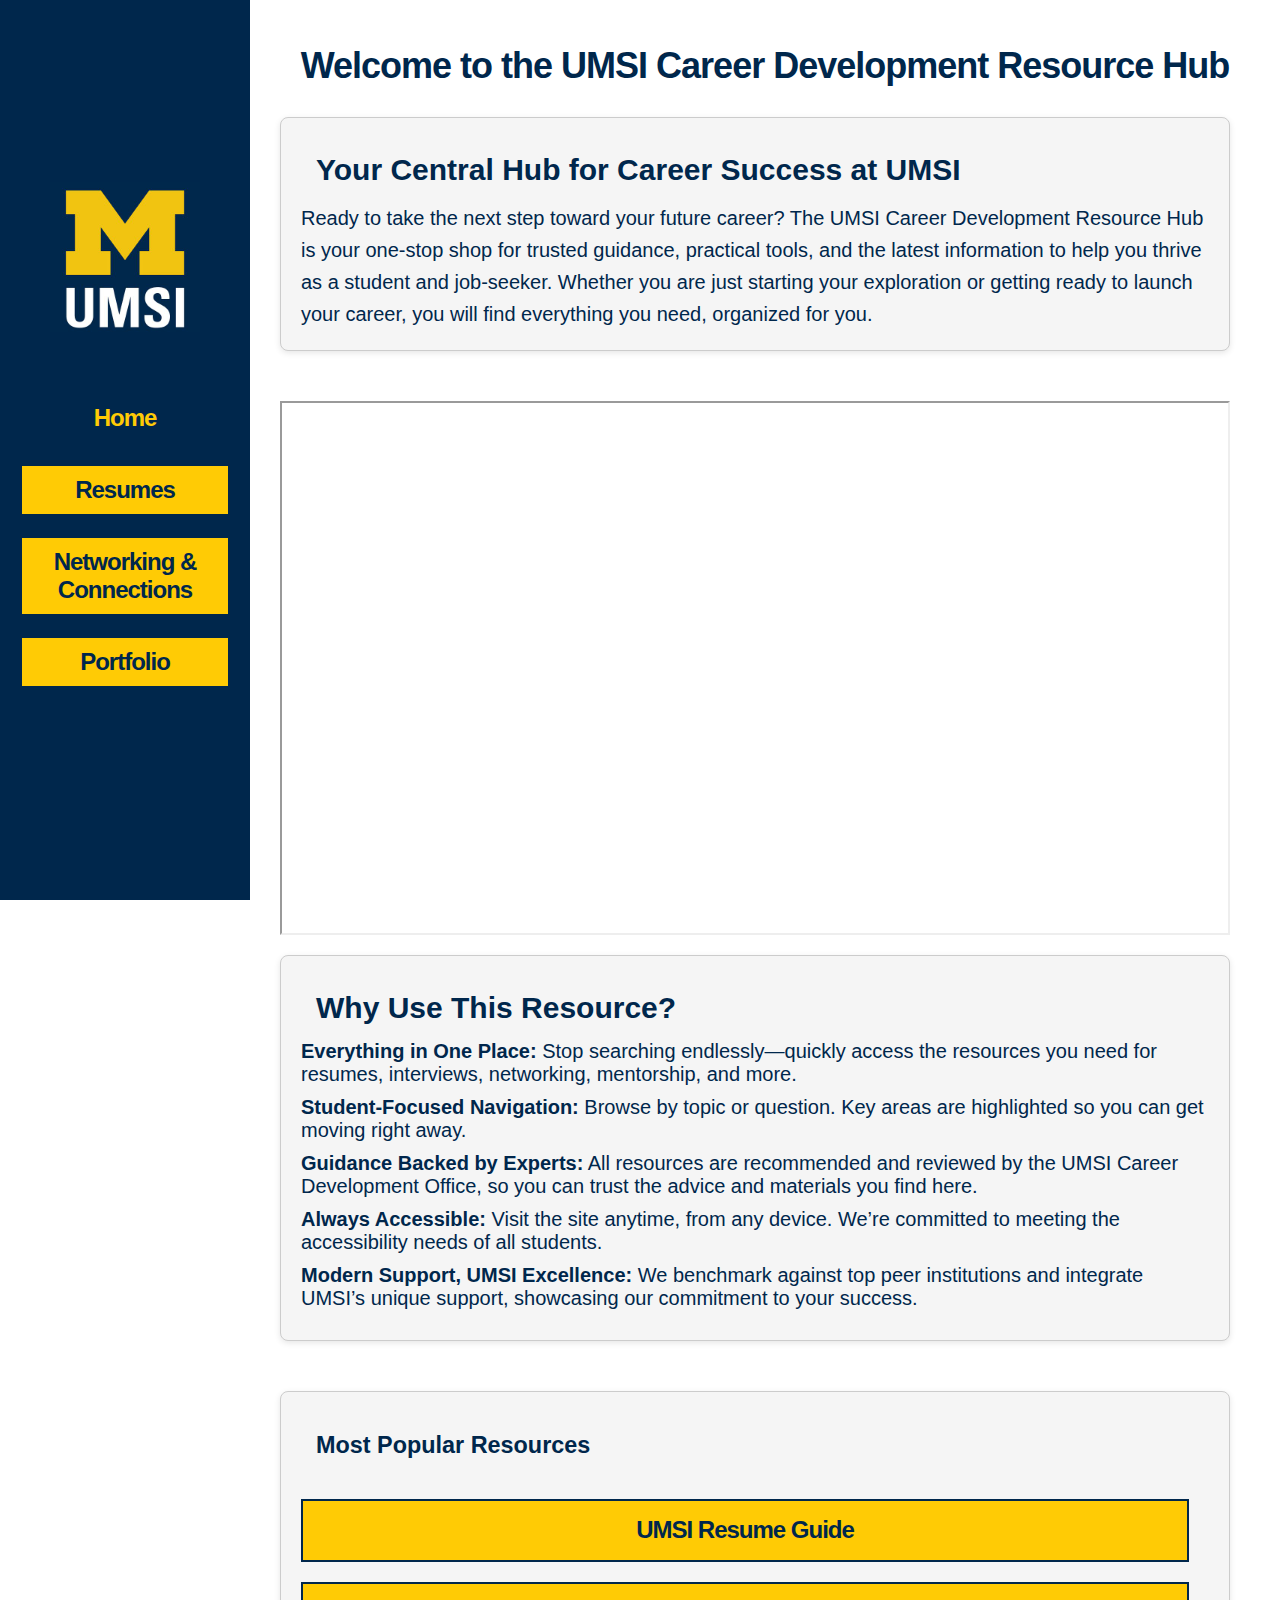
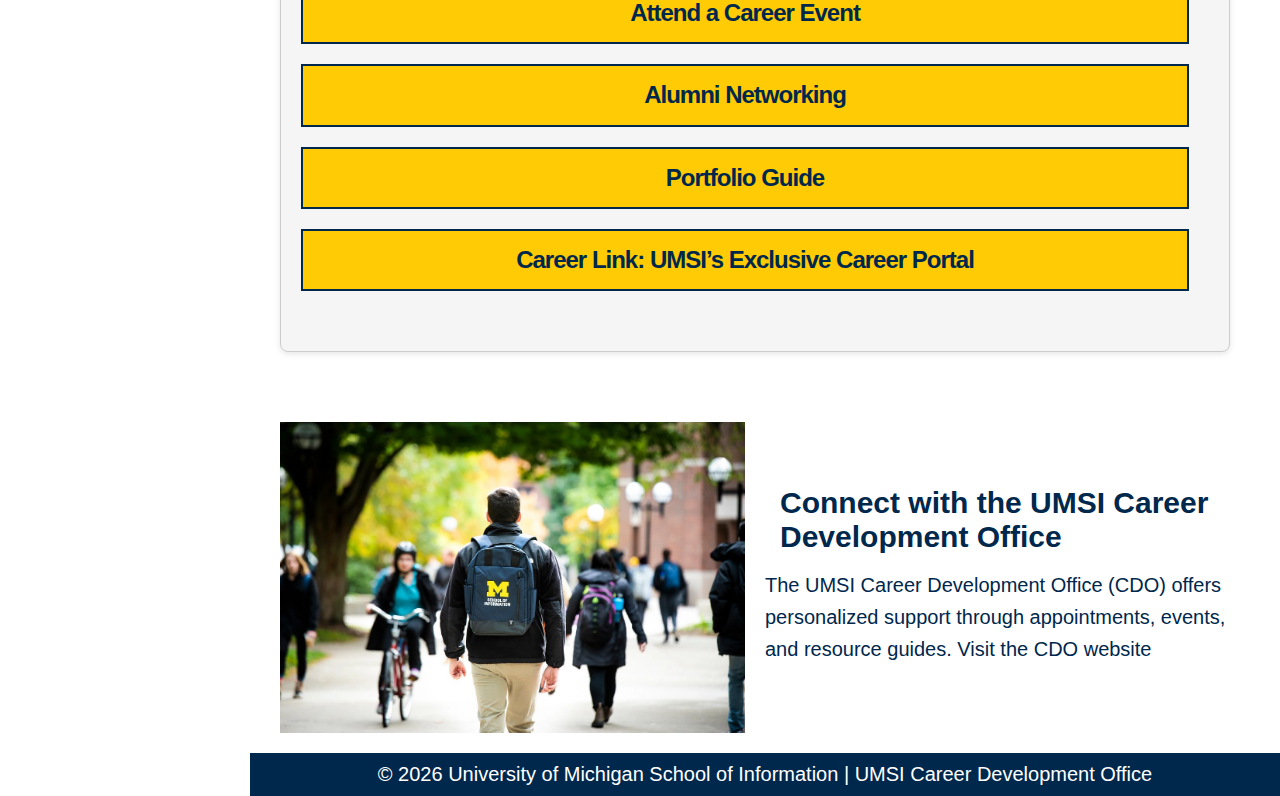
<file: index.html>
<!DOCTYPE html>
<html lang="en">

<head>
  <meta charset="UTF-8">
  <meta name="viewport" content="width=device-width, initial-scale=1.0">
  <link rel="stylesheet" href="reset.css">
  <link rel="stylesheet" href="style.css">
  <title>MSI Career Development Resource Hub</title>
</head>

<body class="page-home">
  <div class="skip" id="#logo"><a href="#main">Skip to Main Content</a></div>
  <header>
    <img src="images/UMSI_signature_vertical_informal_solidblue.jpg" alt="UMSI Logo">
    <nav class="menu-style">
      <ul>
        <li><a href="index.html" class="active">Home</a></li>
        <li><a href="resume.html">Resumes</a></li>
        <li><a href="networking.html">Networking & Connections</a></li>
        <li><a href="portfolio.html">Portfolio</a></li>
      </ul>
    </nav>

  </header>
  <main class="container" id="main">
    <h1>Welcome to the UMSI Career Development Resource Hub</h1>

    <section>
      <div class="home_text1" tabindex="0">
        <h2>Your Central Hub for Career Success at UMSI</h2>
        <p>
          Ready to take the next step toward your future career? The UMSI Career Development Resource Hub is your
          one-stop
          shop for trusted guidance, practical tools, and the latest information to help you thrive as a student and
          job-seeker. Whether you are just starting your exploration or getting ready to launch your career, you will
          find
          everything you need, organized for you.
        </p>
      </div>
    </section>
    <div class="youtube-video" tabindex="0">
      <iframe width="560" height="315" src="https://www.youtube.com/embed/GSjGeDYJ5Nk?si=qhxJPRTIT___x8hG"
        title="YouTube video player"
        allow="accelerometer; autoplay; clipboard-write; encrypted-media; gyroscope; picture-in-picture; web-share"
        referrerpolicy="strict-origin-when-cross-origin" allowfullscreen></iframe>
    </div>

    <section>
      <div class="text2" tabindex="0">
        <h2>Why Use This Resource?</h2>
        <ul>
          <li><strong>Everything in One Place:</strong> Stop searching endlessly—quickly access the resources you need
            for
            resumes, interviews, networking, mentorship, and more.</li>
          <li><strong>Student-Focused Navigation:</strong> Browse by topic or question. Key areas are highlighted so you
            can get moving right away.</li>
          <li><strong>Guidance Backed by Experts:</strong> All resources are recommended and reviewed by the UMSI Career
            Development Office, so you can trust the advice and materials you find here.</li>
          <li><strong>Always Accessible:</strong> Visit the site anytime, from any device. We’re committed to meeting
            the
            accessibility needs of all students.</li>
          <li><strong>Modern Support, UMSI Excellence:</strong> We benchmark against top peer institutions and integrate
            UMSI’s unique support, showcasing our commitment to your success.</li>
        </ul>
      </div>
    </section>
    <section>
      <div class="text3 menu-style" tabindex="0">
        <h3>Most Popular Resources</h3>
        <ul>
          <li><a href="https://docs.google.com/document/d/1_1GfDJyVGIgE82MZjVhuWT_aB_2Hcj1NN62FUCXoR_o/edit?usp=sharing"
              target="_blank">UMSI Resume Guide</a></li>
          <li><a href="https://umsi.campusgroups.com/cdo/home/" target="_blank">Attend a Career Event</a></li>
          <li><a href="https://umich.peoplegrove.com/v2?hubIdentifier=ucan" target="_blank">Alumni Networking</a></li>
          <li><a href="https://docs.google.com/document/d/1xw46Cm9DzC2wVQFxr_Ct96kbddhAhchzqUJpJJTSESc/edit?usp=sharing"
              target="_blank">Portfolio Guide</a></li>
          <li><a href="https://www.si.umich.edu/student-experience/career-development/umsi-careerlink"
              target="_blank">Career Link: UMSI’s Exclusive Career Portal</a></li>
        </ul>
      </div>
    </section>
    <div class="text5">
      <h2>Connect with the UMSI Career Development Office</h2>
      <p>
        The UMSI Career Development Office (CDO) offers personalized support through appointments, events, and
        resource
        guides. <a href="https://www.si.umich.edu/student-experience/career-development" target="_blank">Visit the CDO
          website</a>
      </p>
    </div>
    <div class="home-image" tabindex="0">
      <img src="images/UMSI_CampusFall_UMSIBackpack_02.jpg" alt="A student wears a UMSI backpack in fall on the drag.">
    </div>

    <!-- Content taken & modified from UMGPT with the prompt, "Write me a webpage of intro content to help meet the following requirements - this is for the home page": and then pasted in the client objectives & project requirements"
        UMGPT. (2025). UMGPT ( GPT-4.1 August 25th version) [Large language model]. -->
  </main>
  <footer>
    <p>
      © <span id="year"></span> University of Michigan School of Information |
      UMSI Career Development Office
    </p>
  </footer>

  <script>
    window.addEventListener("DOMContentLoaded", () => {
      document.getElementById("year").textContent = new Date().getFullYear();
    });
  </script>

</body>

</html>
</file>
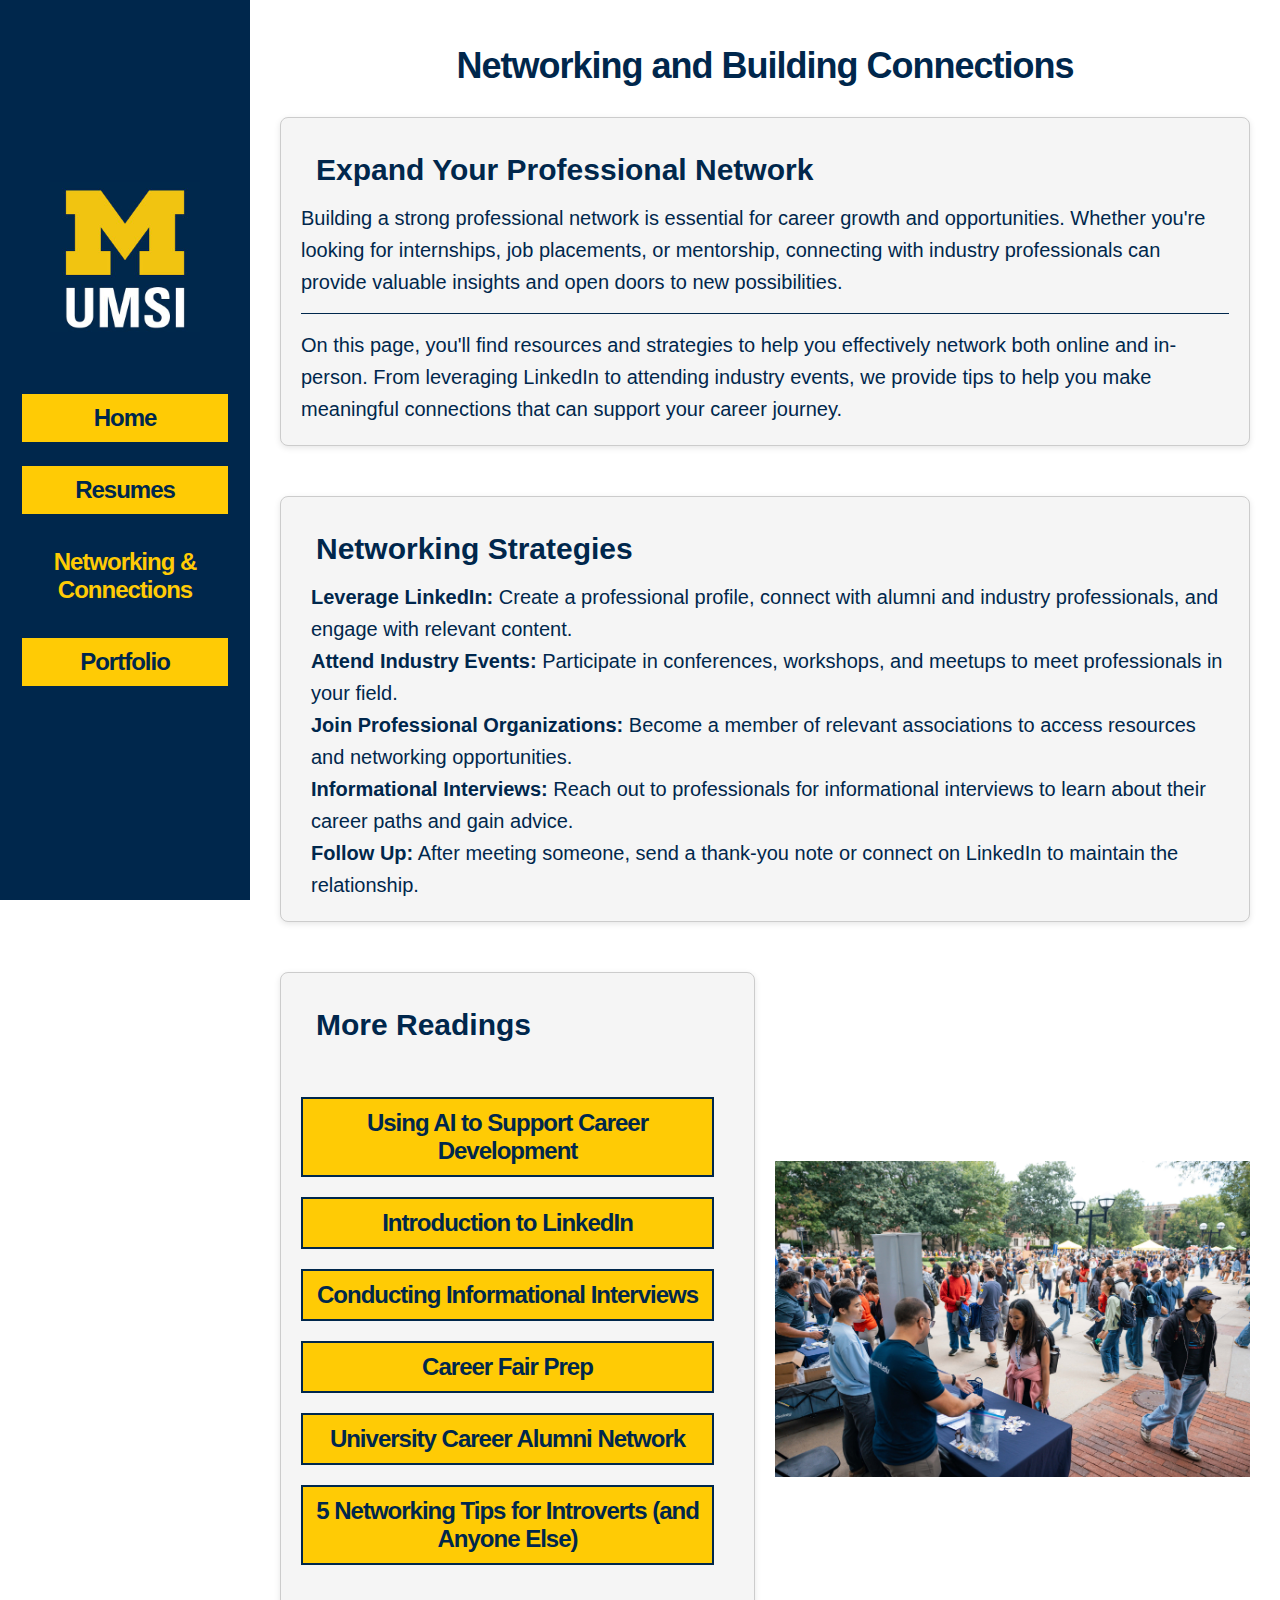
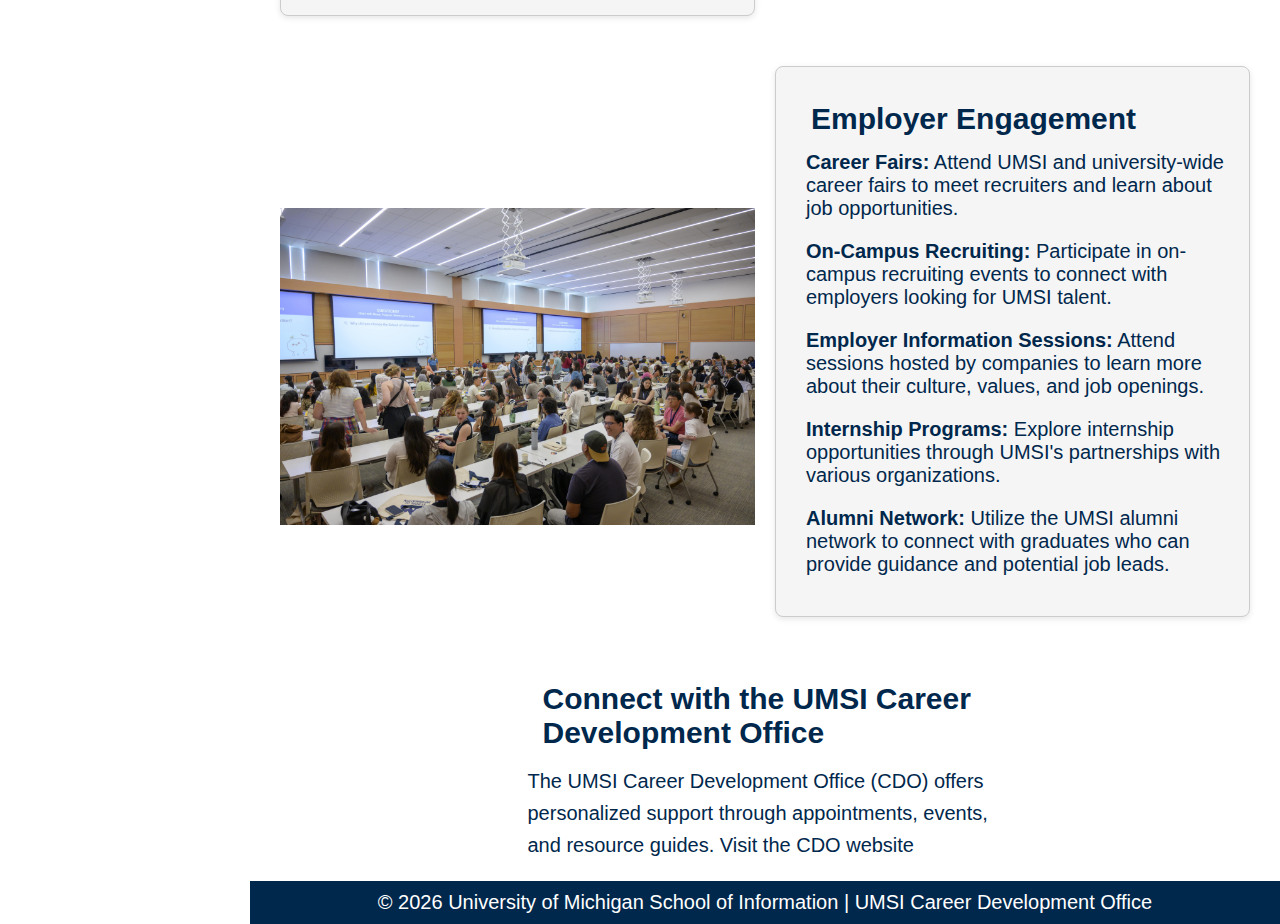
<file: networking.html>
<!DOCTYPE html>
<html lang="en">

<head>
    <meta charset="UTF-8">
    <meta name="viewport" content="width=device-width, initial-scale=1.0">
    <link rel="stylesheet" href="reset.css">
    <link rel="stylesheet" href="style.css">
    <title>MSI Career Development Resource Hub</title>
</head>

<body class="page-networking">
    <div class="skip"><a href="#main">Skip to Main Content</a></div>
    <header>
        <img src="images/UMSI_signature_vertical_informal_solidblue.jpg" alt="UMSI Logo">
        <nav class="menu-style">
            <ul>
                <li><a href="index.html">Home</a></li>
                <li><a href="resume.html">Resumes</a></li>
                <li><a href="networking.html" class="active">Networking & Connections</a></li>
                <li><a href=" portfolio.html">Portfolio</a></li>
            </ul>
        </nav>
    </header>
    <main class="container" id="main">
        <h1>Networking and Building Connections</h1>
        <section>
            <div class="text1" tabindex="0">
                <h2>Expand Your Professional Network</h2>
                <p>
                    Building a strong professional network is essential for career growth and opportunities. Whether
                    you're
                    looking for internships, job placements, or mentorship, connecting with industry professionals can
                    provide valuable insights and open doors to new possibilities.
                </p>
                <p>
                    On this page, you'll find resources and strategies to help you effectively network both online and
                    in-person. From leveraging LinkedIn to attending industry events, we provide tips to help you make
                    meaningful connections that can support your career journey.
                </p>
            </div>
        </section>
        <section>
            <div class="text2 menu-style" tabindex="0">
                <h2>More Readings</h2>
                <ol>
                    <li><a href="https://docs.google.com/document/d/1C-rxX5VcjVH7YjMdHil1VMo9ZdSOHmausOcX61dld-g/edit?usp=sharing"
                            target="_blank">Using AI to Support Career Development</a></li>
                    <li><a href="https://docs.google.com/presentation/d/1nzh_zRxQBeps12FGQnP8DJLFVAzuLrXwaT8gTJa6pBk/edit?usp=sharing"
                            target="_blank">Introduction to LinkedIn</a></li>
                    <li><a href="https://docs.google.com/presentation/d/1QR0UA8V4d_hjHuayVbzF5_bx8d_8m3Ohvx9e5SiBodg/edit?usp=sharing"
                            target="_blank">Conducting Informational Interviews</a></li>
                    <li><a href="https://docs.google.com/presentation/d/1ZQG4dY5Let1iot2GuKhV1mO_vgbvxv4YTNE2HP2qqf8/edit?usp=sharing"
                            target="_blank">Career Fair Prep</a></li>
                    <li><a href="https://umich.peoplegrove.com/hub/ucan/home" target="_blank">University Career Alumni
                            Network</a></li>
                    <li><a href="https://hbr.org/2024/04/5-networking-tips-for-introverts-and-anyone-else"
                            target="_blank">5
                            Networking Tips for Introverts (and Anyone Else)</a></li>
                </ol>
            </div>
        </section>
        <section>
            <div class="text3" tabindex="0">
                <h2>Networking Strategies</h2>
                <ol>
                    <li><strong>Leverage LinkedIn:</strong> Create a professional profile, connect with alumni and
                        industry
                        professionals, and engage with relevant content.</li>
                    <li><strong>Attend Industry Events:</strong> Participate in conferences, workshops, and meetups to
                        meet
                        professionals in your field.</li>
                    <li><strong>Join Professional Organizations:</strong> Become a member of relevant associations to
                        access
                        resources and networking opportunities.</li>
                    <li><strong>Informational Interviews:</strong> Reach out to professionals for informational
                        interviews
                        to learn about their career paths and gain advice.</li>
                    <li><strong>Follow Up:</strong> After meeting someone, send a thank-you note or connect on LinkedIn
                        to
                        maintain the relationship.</li>
                </ol>
            </div>
        </section>
        <section>
            <div class="text4" tabindex="0">
                <h2>Employer Engagement</h2>
                <ol>
                    <li><strong>Career Fairs:</strong> Attend UMSI and university-wide career fairs to meet recruiters
                        and
                        learn about job opportunities.</li>
                    <li><strong>On-Campus Recruiting:</strong> Participate in on-campus recruiting events to connect
                        with
                        employers looking for UMSI talent.</li>
                    <li><strong>Employer Information Sessions:</strong> Attend sessions hosted by companies to learn
                        more
                        about their culture, values, and job openings.</li>
                    <li><strong>Internship Programs:</strong> Explore internship opportunities through UMSI's
                        partnerships
                        with various organizations.</li>
                    <li><strong>Alumni Network:</strong> Utilize the UMSI alumni network to connect with graduates who
                        can
                        provide guidance and potential job leads.</li>
                </ol>
            </div>
        </section>
        <div class="networking-festifall" tabindex="0"><img src="images/MCOMMONS-Festifall2025-24-min.jpg"
                alt="Student at a table at Festifall 2025."></div>
        <div class="networking-orientation" tabindex="0">
            <img src="images/UMSI_MastersOrientation_081825_03-min.jpg"
                alt="Students at UMSI Masters Orientation 2025.">
        </div>

        <div class="text5" tabindex="0">
            <h2>Connect with the UMSI Career Development Office</h2>
            <p>
                The UMSI Career Development Office (CDO) offers personalized support through appointments, events, and
                resource guides. <a href="https://www.si.umich.edu/student-experience/career-development"
                    target="_blank">Visit the CDO website</a>
        </div>
    </main>
    <footer>
        <p>
            © <span id="year"></span> University of Michigan School of Information |
            UMSI Career Development Office
        </p>
    </footer>

    <script>
        window.addEventListener("DOMContentLoaded", () => {
            document.getElementById("year").textContent = new Date().getFullYear();
        });
    </script>

</body>

</html>
</file>
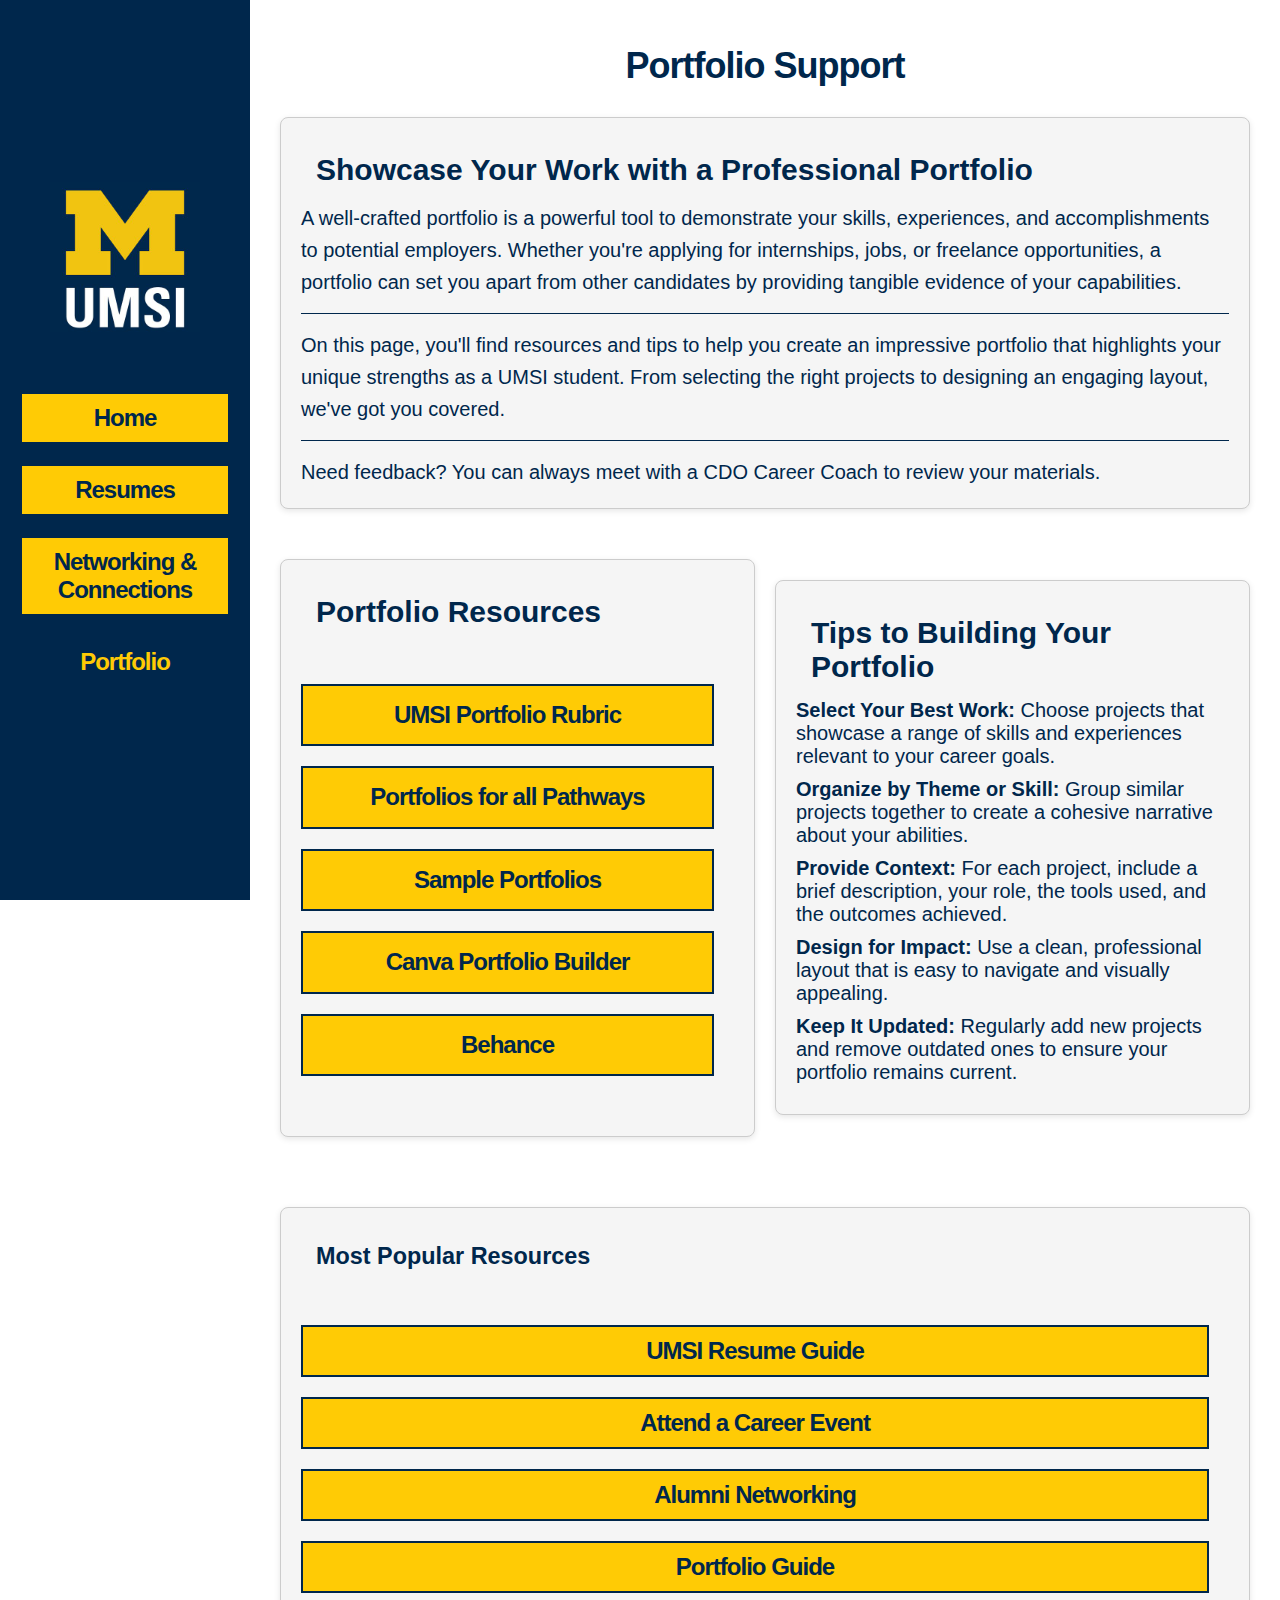
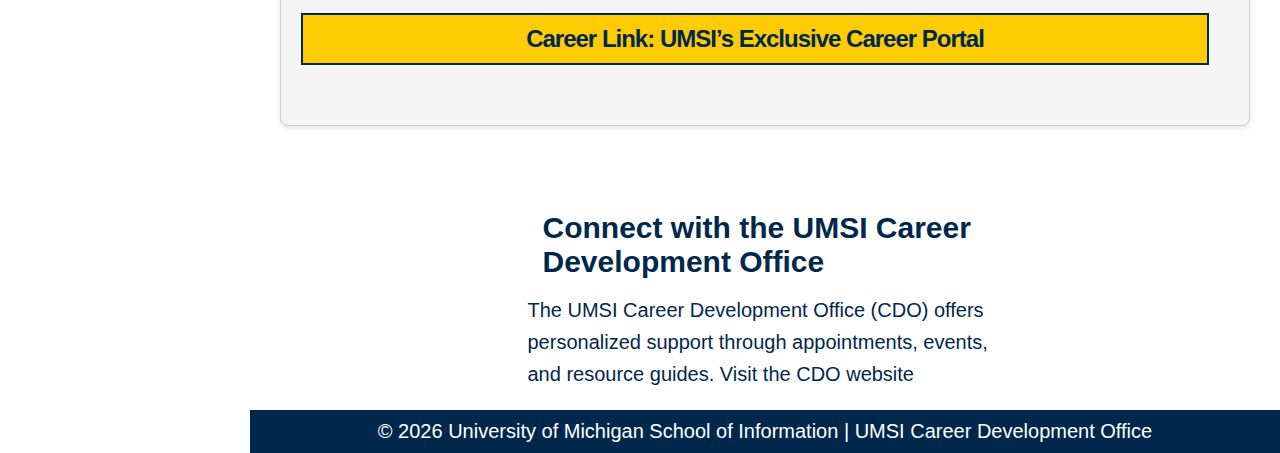
<file: portfolio.html>
<!DOCTYPE html>
<html lang="en">

<head>
    <meta charset="UTF-8">
    <meta name="viewport" content="width=device-width, initial-scale=1.0">
    <link rel="stylesheet" href="reset.css">
    <link rel="stylesheet" href="style.css">
    <title>MSI Career Development Resource Hub</title>
</head>

<body class="page-portfolio">
    <div class="skip"><a href="#main">Skip to Main Content</a></div>
    <header>
        <img src="images/UMSI_signature_vertical_informal_solidblue.jpg" alt="UMSI Logo">
        <nav class="menu-style">
            <ul>
                <li><a href="index.html">Home</a></li>
                <li><a href="resume.html">Resumes</a></li>
                <li><a href="networking.html">Networking & Connections</a></li>
                <li><a href="portfolio.html" class="active">Portfolio</a></li>
            </ul>
        </nav>
    </header>
    <main class="container" id="main">
        <h1>Portfolio Support</h1>
        <section>
            <div class="text1" tabindex="0">
                <h2>Showcase Your Work with a Professional Portfolio</h2>
                <p>
                    A well-crafted portfolio is a powerful tool to demonstrate your skills, experiences, and
                    accomplishments
                    to potential employers. Whether you're applying for internships, jobs, or freelance opportunities, a
                    portfolio can set you apart from other candidates by providing tangible evidence of your
                    capabilities.
                </p>
                <p>
                    On this page, you'll find resources and tips to help you create an impressive portfolio that
                    highlights
                    your unique strengths as a UMSI student. From selecting the right projects to designing an engaging
                    layout, we've got you covered.
                </p>
                <p>
                    Need feedback? You can always <a
                        href="https://www.si.umich.edu/student-experience/career-development/career-coaching"
                        target="_blank">meet with a CDO Career Coach</a> to review your materials.
                </p>
            </div>
        </section>
        <section>
            <div class="text2" tabindex="0">
                <h2>Tips to Building Your Portfolio</h2>
                <ol>
                    <li><strong>Select Your Best Work:</strong> Choose projects that showcase a range of skills and
                        experiences relevant to your career goals.</li>
                    <li><strong>Organize by Theme or Skill:</strong> Group similar projects together to create a
                        cohesive
                        narrative about your abilities.</li>
                    <li><strong>Provide Context:</strong> For each project, include a brief description, your role, the
                        tools used, and the outcomes achieved.</li>
                    <li><strong>Design for Impact:</strong> Use a clean, professional layout that is easy to navigate
                        and
                        visually appealing.</li>
                    <li><strong>Keep It Updated:</strong> Regularly add new projects and remove outdated ones to ensure
                        your
                        portfolio remains current.</li>
                </ol>
            </div>
        </section>
        <section>
            <div class="text3 menu-style" tabindex="0">
                <h2>Portfolio Resources</h2>
                <ul>
                    <li>
                        <a href="https://docs.google.com/document/d/1xw46Cm9DzC2wVQFxr_Ct96kbddhAhchzqUJpJJTSESc/edit?usp=sharing"
                            target="_blank">
                            UMSI Portfolio Rubric
                        </a>
                    </li>
                    <li>
                        <a href="https://docs.google.com/document/d/1i7B6OXVY3tD9ULkVViF6yk2N16Ell1w9KhCzM7WEmTk/edit?usp=sharing"
                            target="_blank">
                            Portfolios for all Pathways
                        </a>
                    </li>
                    <li>
                        <a href="https://www.cofolios.com/" target="_blank">
                            Sample Portfolios
                        </a>
                    </li>
                    <li>
                        <a href="https://www.canva.com/create/portfolios/" target="_blank">
                            Canva Portfolio Builder
                        </a>
                    </li>
                    <li>
                        <a href="https://www.behance.net/" target="_blank">
                            Behance
                        </a>
                    </li>
                </ul>
            </div>
        </section>
        <section>
            <div class="text4 menu-style" tabindex="0">
                <h3>Most Popular Resources</h3>
                <ul>
                    <li><a href="https://docs.google.com/document/d/1_1GfDJyVGIgE82MZjVhuWT_aB_2Hcj1NN62FUCXoR_o/edit?usp=sharing"
                            target="_blank">UMSI Resume Guide</a></li>
                    <li><a href="https://umsi.campusgroups.com/cdo/home/" target="_blank">Attend a Career Event</a></li>
                    <li><a href="https://umich.peoplegrove.com/v2?hubIdentifier=ucan" target="_blank">Alumni
                            Networking</a>
                    </li>
                    <li><a href="https://docs.google.com/document/d/1xw46Cm9DzC2wVQFxr_Ct96kbddhAhchzqUJpJJTSESc/edit?usp=sharing"
                            target="_blank">Portfolio Guide</a></li>
                    <li><a href="https://www.si.umich.edu/student-experience/career-development/umsi-careerlink"
                            target="_blank">Career Link: UMSI’s Exclusive Career Portal</a></li>
                </ul>
        </section>
        <div class="text5" tabindex="0">
            <h2>Connect with the UMSI Career Development Office</h2>
            <p>
                The UMSI Career Development Office (CDO) offers personalized support through appointments, events, and
                resource guides. <a href="https://www.si.umich.edu/student-experience/career-development"
                    target="_blank">Visit the CDO website</a>
            </p>
        </div>
        </section>
    </main>
    <footer>
        <p>
            © <span id="year"></span> University of Michigan School of Information |
            UMSI Career Development Office
        </p>
    </footer>

    <script>
        window.addEventListener("DOMContentLoaded", () => {
            document.getElementById("year").textContent = new Date().getFullYear();
        });
    </script>

</body>

</html>
</file>
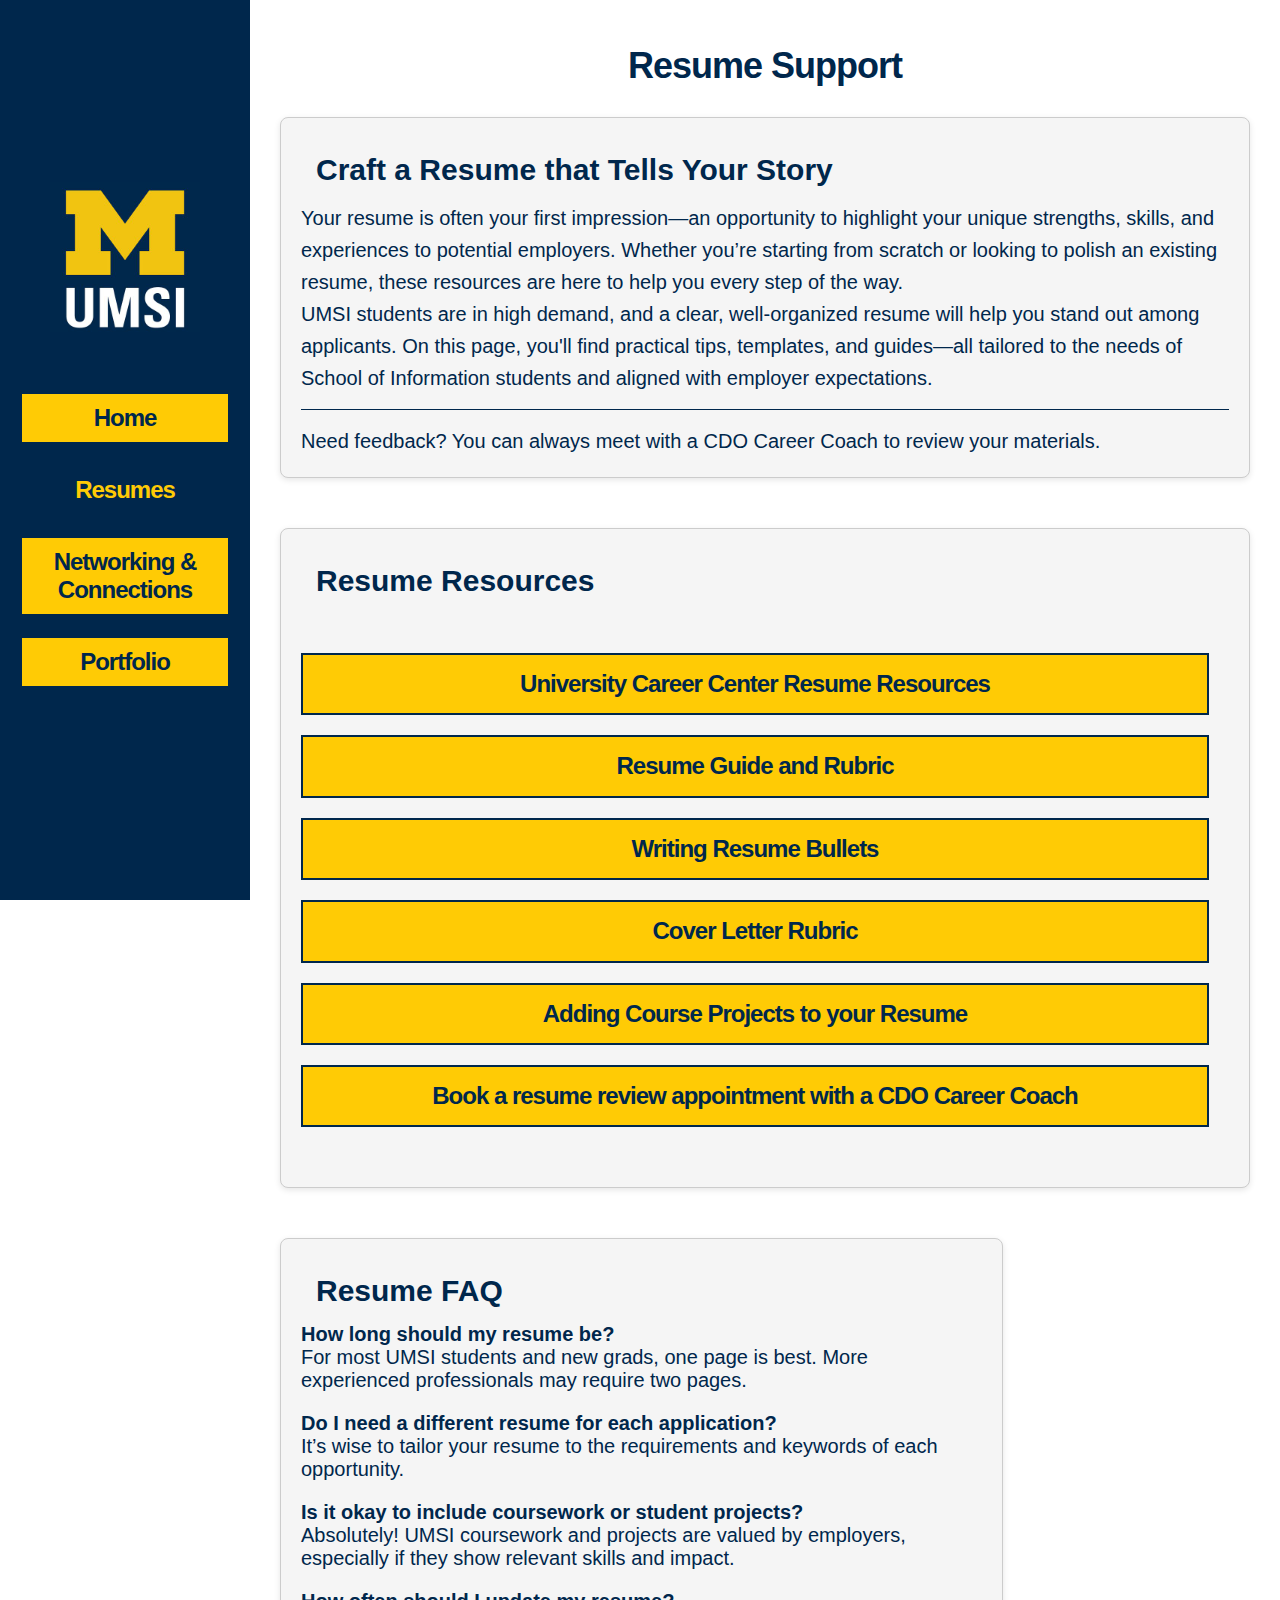
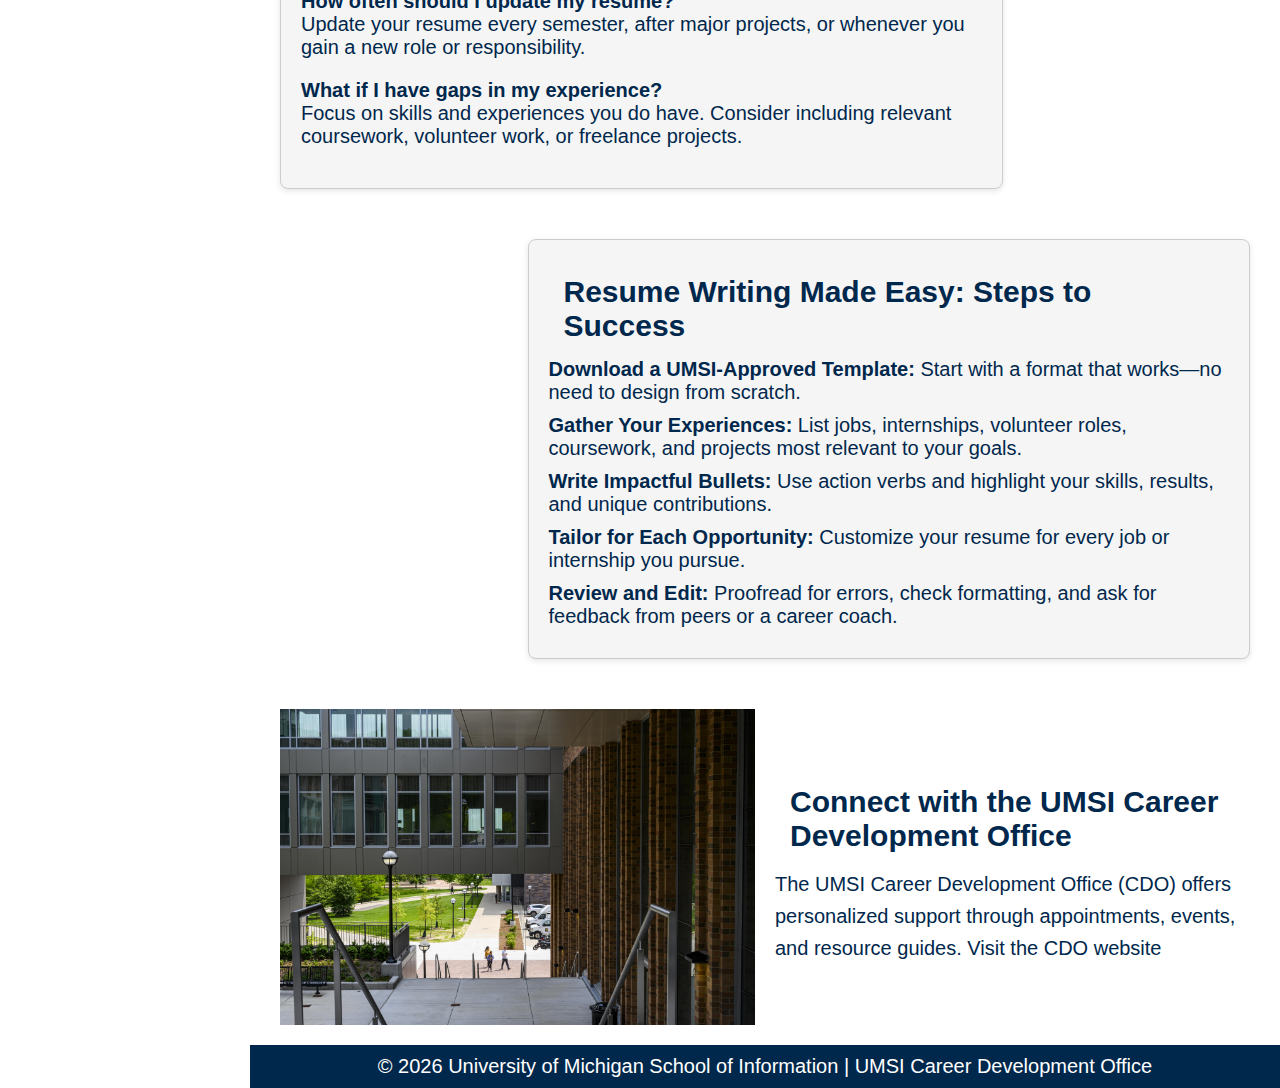
<file: resume.html>
<!DOCTYPE html>
<html lang="en">

<head>
  <meta charset="UTF-8">
  <meta name="viewport" content="width=device-width, initial-scale=1.0">
  <link rel="stylesheet" href="reset.css">
  <link rel="stylesheet" href="style.css">
  <title>Resumes</title>
</head>

<body class="page-resume">
  <div class="skip"><a href="#main">Skip to Main Content</a></div>
  <header>
    <img src="images/UMSI_signature_vertical_informal_solidblue.jpg" alt="UMSI Logo">
    <nav class="menu-style">
      <ul>
        <li><a href="index.html">Home</a></li>
        <li><a href="resume.html" class="active">Resumes</a></li>
        <li><a href="networking.html">Networking & Connections</a></li>
        <li><a href="portfolio.html">Portfolio</a></li>
      </ul>
    </nav>

  </header>
  <main class="container" id="main">
    <h1>Resume Support</h1>
    <section>
      <div class="text1" tabindex="0">
        <h2>Craft a Resume that Tells Your Story</h2>
        <p>
          Your resume is often your first impression—an opportunity to highlight your unique strengths, skills, and
          experiences to potential employers. Whether you’re starting from scratch or looking to polish an existing
          resume, these resources are here to help you every step of the way.
        </p>
      </div>
      <p>
        UMSI students are in high demand, and a clear, well-organized resume will help you stand out among applicants.
        On this page, you'll find practical tips, templates, and guides—all tailored to the needs of School of
        Information students and aligned with employer expectations.
      </p>
      <p>
        Need feedback? You can always <a
          href="https://www.si.umich.edu/student-experience/career-development/career-coaching" target="_blank">meet
          with a CDO Career Coach</a> to review your materials.
      </p>
    </section>

    <section>
      <div class="text2" tabindex="0">
        <h2>Resume Writing Made Easy: Steps to Success</h2>
        <ol>
          <li><strong>Download a UMSI-Approved Template:</strong> Start with a format that works—no need to design from
            scratch.</li>
          <li><strong>Gather Your Experiences:</strong> List jobs, internships, volunteer roles, coursework, and
            projects
            most relevant to your goals.</li>
          <li><strong>Write Impactful Bullets:</strong> Use action verbs and highlight your skills, results, and unique
            contributions.</li>
          <li><strong>Tailor for Each Opportunity:</strong> Customize your resume for every job or internship you
            pursue.
          </li>
          <li><strong>Review and Edit:</strong> Proofread for errors, check formatting, and ask for feedback from peers
            or
            a career coach.</li>
        </ol>
      </div>
    </section>

    <section>
      <div class="text3 menu-style" tabindex="0">
        <h2>Resume Resources</h2>
        <ul>
          <li>
            <a href="https://careercenter.umich.edu/article/resume-resources" target="_blank">
              University Career Center Resume Resources
            </a>
          </li>
          <li>
            <a href="https://docs.google.com/document/d/1_1GfDJyVGIgE82MZjVhuWT_aB_2Hcj1NN62FUCXoR_o/edit?usp=sharing"
              target="_blank">
              Resume Guide and Rubric
            </a>
          </li>
          <li>
            <a href="https://docs.google.com/document/d/1-EVZYH_Fic4mfLVGOXyHTSeRwBWmmi2WHSgGDLGGPEs/edit?usp=sharing"
              target="_blank">
              Writing Resume Bullets
            </a>
          </li>
          <li>
            <a href="https://docs.google.com/document/d/1WJrgSiwXGxGLN_mXBrRUdQy3Lijo68DFwYriGGALGjc/edit?usp=sharing"
              target="_blank">
              Cover Letter Rubric
            </a>
          </li>
          <li>
            <a href="https://docs.google.com/presentation/d/1zKegYumYvZG0y5vAWU91py8K_cHfAG3f22DUA2e_H9c/edit?usp=sharing"
              target="_blank">
              Adding Course Projects to your Resume
            </a>
          </li>
          <li>
            <a href="https://www.si.umich.edu/student-experience/career-development/career-coaching" target="_blank">
              Book a resume review appointment with a CDO Career Coach
            </a>
          </li>
        </ul>
      </div>
    </section>

    <section>
      <div class="text4" tabindex="0">
        <h2>Resume FAQ</h2>
        <ul>
          <li>
            <strong>How long should my resume be?</strong><br>
            For most UMSI students and new grads, one page is best. More experienced professionals may require two
            pages.
          </li>
          <li>
            <strong>Do I need a different resume for each application?</strong><br>
            It’s wise to tailor your resume to the requirements and keywords of each opportunity.
          </li>
          <li>
            <strong>Is it okay to include coursework or student projects?</strong><br>
            Absolutely! UMSI coursework and projects are valued by employers, especially if they show relevant skills
            and
            impact.
          </li>
          <li>
            <strong>How often should I update my resume?</strong><br>
            Update your resume every semester, after major projects, or whenever you gain a new role or responsibility.
          </li>
          <li>
            <strong>What if I have gaps in my experience?</strong><br>
            Focus on skills and experiences you do have. Consider including relevant coursework, volunteer work, or
            freelance projects.
        </ul>
      </div>
    </section>
    <div class="resume-image" tabindex="0">
      <img src="images/UMSI_Leinweber_06032025_01-min.jpg" alt="A landscape image outside the Leinweber Building.">
    </div>
    <!-- Content taken & modified from UMGPT with the prompt, "for the same content write me some intro content and resources for a resume page" - this was after I had asked for content for the home page.
        UMGPT. (2025). UMGPT (GPT-4.1 August 25th version) [Large language model]. -->

    <div class="text5" tabindex="0">
      <h2>Connect with the UMSI Career Development Office</h2>
      <p>
        The UMSI Career Development Office (CDO) offers personalized support through appointments, events, and
        resource
        guides. <a href="https://www.si.umich.edu/student-experience/career-development" target="_blank">Visit the CDO
          website</a>
      </p>
    </div>
  </main>
  <footer>
    <p>
      © <span id="year"></span> University of Michigan School of Information |
      UMSI Career Development Office
    </p>
  </footer>

  <script>
    window.addEventListener("DOMContentLoaded", () => {
      document.getElementById("year").textContent = new Date().getFullYear();
    });
  </script>


</body>

</html>
</file>
<file: style.css>
body {
    font-family: Helvetica, Arial, sans-serif;
    font-size: 20px;
    color: #00274C;
}

section {
    background-color: #f5f5f5;
    border: 1px solid #cccccc;
    border-radius: 8px;
    padding: 20px;
    margin-bottom: 30px;
    box-shadow: 0 2px 6px rgba(0, 0, 0, 0.1);
}


.menu-style {
    background-color: #00274C;
}

.menu-style a.active {
    background-color: #00274C;
    color: #FFCB05;
}

.menu-style ul {
    list-style-type: none;
    padding: 20px;
    margin: 0;
}

.menu-style ol {
    list-style-type: none;
    padding: 20px;
    margin: 0;
}

.menu-style li {
    background-color: #FFCB05;
    margin: 20px 0;
    border: solid 2px #00274C;
}

.menu-style a {
    display: block;
    color: #00274C;
    text-align: center;
    text-decoration: none;
    font-size: 24px;
    font-family: Arial, Helvetica, sans-serif;
    font-weight: bold;
    letter-spacing: -1px;
    padding: 10px;
}

.menu-style a:focus,
.menu-style a:hover {
    background-color: #00274C;
    color: #FFCB05;
}

.menu-style li:hover,
.menu-style li:focus {
    background-color: #00274C;
}

.text2.menu-style {
    background-color: #f5f5f5;
    margin-top: 0;
    margin-bottom: 0;
    padding-top: 0px;
    padding-bottom: 0px;
}

.text2.menu-style li {
    background-color: #FFCB05;
}

.text3.menu-style {
    background-color: #f5f5f5;
    margin-top: 0;
    margin-bottom: 0;
    padding-top: 0px;
    padding-bottom: 0px;
}

.text3.menu-style li {
    background-color: #FFCB05;
}

.text3 h3 {
    margin-top: 10px;
    margin-bottom: 0;
    padding-top: 10px;
    padding-bottom: 0;
}

.text3 p {
    margin-top: 0;
    margin-bottom: 10px;
    padding-top: 0;
    padding-bottom: 10px;
    line-height: 1.7;
}

/* Partial borders for content (scoped to `main` so navigation is unaffected) */
main p:not(:last-child) {
    border-bottom: 1px solid #00274C;
    padding-bottom: 15px;
    margin-bottom: 15px;
}

.text4.menu-style {
    background-color: #f5f5f5;
}

.text4.menu-style li {
    background-color: #FFCB05;
}

h1 {
    font-size: 48px;
    font-family: Helvetica, sans-serif;
    letter-spacing: -1px;
    text-align: center;
    grid-column: 1 / -1;
    grid-row: 1;
    margin-bottom: 20px;
}

.skip a {
    position: absolute;
    left: 0;
    top: -100px;
    background: #FFCB05;
    color: #00274C;
    padding: 8px 16px;
    z-index: 1000;
    text-decoration: none;
}

.skip a:focus {
    top: 0;
}

:focus {
    border: dashed #00274C 2px;
}

.container {
    display: grid;
    grid-template-columns: 1fr 1fr 1fr 1fr;
    grid-auto-rows: auto;
    gap: 20px;
    padding: 30px 30px 0 30px;
    align-items: center;
}

header {
    background-color: #00274C;
    color: white;
    padding: 10px 0;
    text-align: center;
    display: flex;
    flex-direction: column;
    align-items: center;
}

/* Home page specific layouts */
.page-home .container section:nth-of-type(1) {
    grid-column: 1 / 5;
    grid-row: 2;
}

.page-home .container section:nth-of-type(1) h2,
.page-home .container section:nth-of-type(1) p {
    width: 100%;
    max-width: none;
}

.page-resume .container section:nth-of-type(1) h2,
.page-resume .container section:nth-of-type(1) p,
.page-networking .container section:nth-of-type(1) h2,
.page-networking .container section:nth-of-type(1) p,
.page-portfolio .container section:nth-of-type(1) h2,
.page-portfolio .container section:nth-of-type(1) p {
    width: 100%;
    max-width: none;
}

.page-home .container section:nth-of-type(2) {
    grid-column: 1 / 5;
    grid-row: 4;
}

/* .page-home .youtube-video {
    grid-column: 1 / 5;
    grid-row: 3;
} */

.page-home .container section:nth-of-type(3) {
    grid-column: 1 / 5;
    grid-row: 5;
}

.page-home .text5 {
    grid-column: 1 / 5;
    grid-row: 6;
}

.page-home .home-image {
    grid-column: 1 / 5;
    grid-row: 7;
    margin-top: 20px;
}

/* Resume page specific layouts */
.page-resume .container section:nth-of-type(1) {
    grid-column: 1 / 5;
    grid-row: 2 / 3;
}

.page-resume .container section:nth-of-type(2) {
    grid-column: 1 / 5;
    grid-row: 3 / 4;
}

/* Networking page specific layouts */
.page-networking .container section:nth-of-type(1) {
    grid-column: 1 / 5;
    grid-row: 2;
}

.page-networking .container section:nth-of-type(2) {
    grid-column: 1 / 5;
    grid-row: 3;
}

.page-networking .container section:nth-of-type(3) {
    grid-column: 1 / 5;
    grid-row: 4;
}

.page-networking .container section:nth-of-type(4) {
    grid-column: 3 / 5;
    grid-row: 5;
}

.page-networking .text5 {
    grid-column: 1 / 5;
    grid-row: 6;
}

.page-networking .networking-festifall {
    grid-column: 1 / 5;
    grid-row: 7;
    margin-top: 20px;
}

.page-networking .networking-orientation {
    grid-column: 1 / 5;
    grid-row: 8;
    margin-top: 20px;
}

/* Portfolio page specific layouts */
.page-portfolio .container section:nth-of-type(1) {
    grid-column: 1 / 5;
    grid-row: 2;
}

.page-portfolio .container section:nth-of-type(2) {
    grid-column: 1 / 5;
    grid-row: 3;
}

.page-portfolio .container section:nth-of-type(3) {
    grid-column: 1 / 5;
    grid-row: 4;
}

.page-portfolio .container section:nth-of-type(4) {
    grid-column: 1 / 5;
    grid-row: 5;
}

.page-portfolio .text5 {
    grid-column: 1 / 5;
    grid-row: 6;
    margin-top: 20px;
}

.text2 ul {
    list-style-type: none;
    padding-left: 0;
}

.text2 ol {
    list-style-type: none;
    padding-left: 0;
}

.text2 li {
    margin-bottom: 10px;
}

.container section:nth-of-type(3) {
    grid-column: 1 / 5;
    grid-row: 3 / 4;
}

.text3 ul {
    list-style-type: none;
    padding-left: 0;
}

.text3 ol {
    padding-left: 10px;
}

.text3 li {
    /*margin-bottom: 10px;*/
    align-content: center;
    line-height: 1.6;
}

.container section:nth-of-type(4) {
    grid-column: 1 / 5;
    grid-row: 4 / 5;
}

.text4 ul {
    list-style-type: none;
    padding-left: 0;
}

.text4 ol {
    padding-left: 10px;
}

.text4 li {
    margin-bottom: 20px;
}

.text5 {
    grid-column: 2 / 4;
    grid-row: 6 / 7;
}

.text5 a {
    color: #00274C;
}


.resume-image {
    grid-column: 1 / 5;
    grid-row: 6 / 7;
}

.resume-image img {
    width: 100%;
    height: auto;
}

.youtube-video {
    position: relative;
    width: 100%;
    padding-bottom: 56.25%;
    overflow: hidden;
    grid-column: 1 / -1;
    /* Add this - span all columns */
    grid-row: 3;
    /* Add this - specify which row */
}

.youtube-video iframe {
    position: absolute;
    top: 0;
    left: 0;
    width: 100%;
    height: 100%;
    padding: 30px;
}

footer {
    background-color: #00274C;
    color: white;
    text-align: center;
    padding: 10px 0;
    grid-column: 1 / 5;
    grid-row: 7 / 8;
    margin-top: 20px;
}

footer a {
    color: white;
}

.home-image {
    grid-column: 1 / 5;
    grid-row: 3 / 4;
}

.home-image img {
    width: 100%;
    height: auto;
}

.networking-festifall {
    grid-column: 1 / 5;
    grid-row: 6 / 7;
    margin-top: 20px;
}

.networking-festifall img {
    width: 100%;
    height: auto;
}

.networking-orientation {
    grid-column: 1 / 5;
    grid-row: 7 / 8;
    margin-top: 20px;
}

.networking-orientation img {
    width: 100%;
    height: auto;
}

/* ---- 404 Page Styling ---- */
.button-404 {
    display: inline-block;
    background-color: #FFCB05;
    color: #00274C;
    text-decoration: none;
    font-weight: bold;
    padding: 12px 20px;
    border-radius: 4px;
    border: 2px solid #00274C;
    margin-top: 20px;
    transition: background-color 0.3s, color 0.3s;
}

.button-404:hover {
    background-color: #00274C;
    color: #FFCB05;
}

main h1 {
    color: #00274C;
    font-size: 36px;
    margin-bottom: 10px;
}

main p {
    font-size: 20px;
    line-height: 1.6;
    color: #00274C;
    max-width: 600px;
}


@media screen and (min-width:1024px) {
    header {
        position: fixed;
        top: 0;
        left: 0;
        width: 250px;
        height: 100vh;
        background-color: #00274C;
        padding-top: 20px;
        justify-content: center;
    }

    header img {
        width: 150px;
        margin-bottom: 20px;
        display: block;
        margin-left: auto;
        margin-right: auto;
    }

    main {
        margin-left: 250px;
    }

    footer {
        margin-left: 250px;
    }

    /* Desktop layouts for each page */

    /* Home page desktop layout */
    .page-home .container h1 {
        grid-column: 1 / 6;
        grid-row: 1 / 2;
    }

    .page-home .container section:nth-of-type(1) {
        grid-column: 1 / 5;
        grid-row: 2 / 3;
    }

    .page-home .container section:nth-of-type(2) {
        grid-column: 1 / 5;
        grid-row: 4 / 5;
    }

    /* .page-home .youtube-video {
        grid-column: 1 / -1;
        grid-row: 3 / 4;
        margin: 20px;
    } */

    .page-home .home-image {
        grid-column: 1 / 3;
        grid-row: 6 / 7;
    }

    .page-home .container section:nth-of-type(3) {
        grid-column: 1 / 5;
        grid-row: 5 / 6;
    }

    .page-home .text5 {
        grid-column: 3 / 5;
        grid-row: 6 / 7;
    }

    /* Resume page desktop layout */
    .page-resume .container section:nth-of-type(1) {
        grid-column: 1 / 5;
        grid-row: 2 / 3;
    }

    .page-resume .container section:nth-of-type(2) {
        grid-column: 2 / 5;
        grid-row: 5 / 6;
    }

    .page-resume .container section:nth-of-type(3) {
        grid-column: 1 / 5;
        grid-row: 3 / 4;
    }

    .page-resume .resume-image {
        grid-column: 1 / 3;
        grid-row: 6 / 7;
    }

    .page-resume .text5 {
        grid-column: 3 / 5;
        grid-row: 6 / 7;
    }

    .container section:nth-of-type(4) {
        grid-column: 1 / 4;
        grid-row: 4 / 5;
    }

    /* Networking page desktop layout */
    .page-networking .container section:nth-of-type(1) {
        grid-column: 1 / 5;
        grid-row: 2 / 3;
    }

    .page-networking .container section:nth-of-type(2) {
        grid-column: 1 / 3;
        grid-row: 4 / 5;
    }

    .page-networking .container section:nth-of-type(3) {
        grid-column: 1 / 5;
        grid-row: 3 / 4;
    }

    .page-networking .networking-festifall {
        grid-column: 3 / 5;
        grid-row: 4 / 5;
        margin-top: 20px;
        justify-content: center;
        align-items: center;
    }

    .page-networking .networking-orientation {
        grid-column: 1 / 3;
        grid-row: 5 / 6;
        margin-top: 20px;
    }

    .page-networking .text5 {
        grid-column: 2 / 4;
        grid-row: 6 / 7;
    }

    /* Portfolio page desktop layout */
    .page-portfolio .container section:nth-of-type(1) {
        grid-column: 1 / 5;
        grid-row: 2 / 3;
    }

    .page-portfolio .container section:nth-of-type(2) {
        grid-column: 3 / 5;
        grid-row: 3 / 4;
    }

    .page-portfolio .container section:nth-of-type(3) {
        grid-column: 1 / 3;
        grid-row: 3 / 4;
    }

    .page-portfolio .text5 {
        grid-column: 2 / 4;
        grid-row: 6 / 7;
    }

}
</file>
